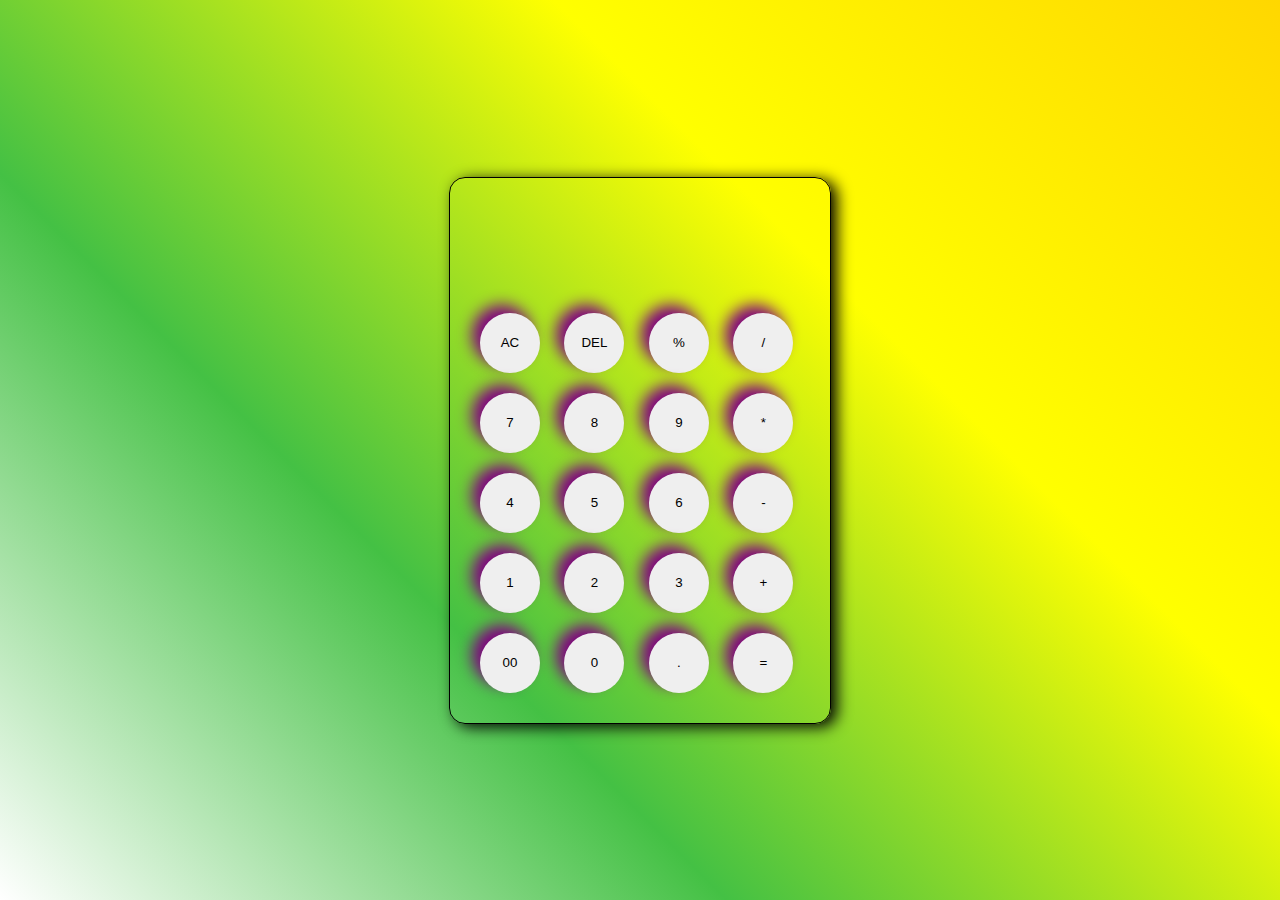
<file: week_5/calc/calc.html>
<!DOCTYPE html>
<html lang="en">
<head>
    <meta charset="UTF-8">
    <meta name="viewport" content="width=device-width, initial-scale=1.0">
    <title>Calculator</title>
    <link rel="stylesheet" href="calc.css">

</head>
<body>
    <div class="container">
        <div class="calculator">
            <input type="text" id="inputBox">
            <div>
            <button class="button operator">AC</button>
            <button class="button operator">DEL</button>
            <button class="button operator">%</button>
            <button class="button operator">/</button>
            <div>
            <button class="button ">7</button>
            <button class="button ">8</button>
            <button class="button ">9</button>
            <button class="button operator ">*</button>
    
            </div>
            <div>
            <button class="button ">4</button>
            <button class="button ">5</button>
            <button class="button ">6</button>
            <button class="button operator ">-</button>
            </div>
           <div>
            <button class="button ">1</button>
            <button class="button ">2</button>
            <button class="button ">3</button>
            <button class="button operator ">+</button>
           </div>
            <button class="button ">00</button>
            <button class="button ">0</button>
            <button class="button ">.</button>
            <button class="button equalButton ">=</button>
        </div>

    
    <script src="calc.js"></script>
</body>
</html>
</file>
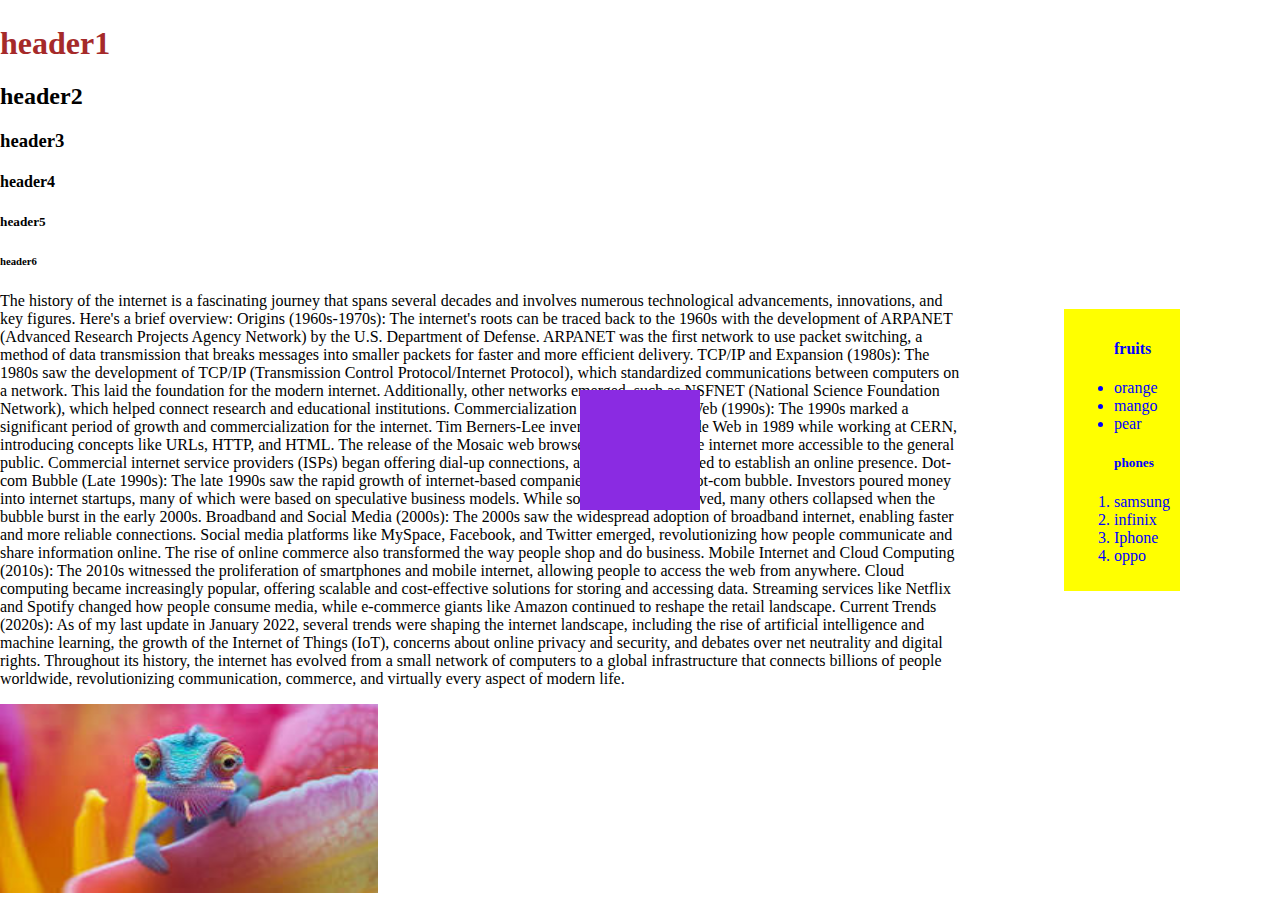
<file: week_5/web_design/images/bouncing_ball.html>
<!DOCTYPE html>
<html lang="en">
<head>
    <meta charset="UTF-8">
    <meta name="viewport" content="width=device-width, initial-scale=1.0">
    <title>Bounce</title>
</head>
<body>
    <div>
        <h1 class="header-1">header1</h1>
        <h2>header2</h2>
        <h3>header3</h3>
        <h4>header4</h4>
        <h5>header5</h5>
        <h6>header6</h6>
        <p>The history of the internet is a fascinating journey that spans several decades and involves numerous technological advancements, innovations, and key figures. Here's a brief overview:

            Origins (1960s-1970s): The internet's roots can be traced back to the 1960s with the development of ARPANET (Advanced Research Projects Agency Network) by the U.S. Department of Defense. ARPANET was the first network to use packet switching, a method of data transmission that breaks messages into smaller packets for faster and more efficient delivery.
            
            TCP/IP and Expansion (1980s): The 1980s saw the development of TCP/IP (Transmission Control Protocol/Internet Protocol), which standardized communications between computers on a network. This laid the foundation for the modern internet. Additionally, other networks emerged, such as NSFNET (National Science Foundation Network), which helped connect research and educational institutions.
            
            Commercialization and World Wide Web (1990s): The 1990s marked a significant period of growth and commercialization for the internet. Tim Berners-Lee invented the World Wide Web in 1989 while working at CERN, introducing concepts like URLs, HTTP, and HTML. The release of the Mosaic web browser in 1993 made the internet more accessible to the general public. Commercial internet service providers (ISPs) began offering dial-up connections, and businesses started to establish an online presence.
            
            Dot-com Bubble (Late 1990s): The late 1990s saw the rapid growth of internet-based companies, leading to the dot-com bubble. Investors poured money into internet startups, many of which were based on speculative business models. While some companies thrived, many others collapsed when the bubble burst in the early 2000s.
            
            Broadband and Social Media (2000s): The 2000s saw the widespread adoption of broadband internet, enabling faster and more reliable connections. Social media platforms like MySpace, Facebook, and Twitter emerged, revolutionizing how people communicate and share information online. The rise of online commerce also transformed the way people shop and do business.
            
            Mobile Internet and Cloud Computing (2010s): The 2010s witnessed the proliferation of smartphones and mobile internet, allowing people to access the web from anywhere. Cloud computing became increasingly popular, offering scalable and cost-effective solutions for storing and accessing data. Streaming services like Netflix and Spotify changed how people consume media, while e-commerce giants like Amazon continued to reshape the retail landscape.
            
            Current Trends (2020s): As of my last update in January 2022, several trends were shaping the internet landscape, including the rise of artificial intelligence and machine learning, the growth of the Internet of Things (IoT), concerns about online privacy and security, and debates over net neutrality and digital rights.
            
            Throughout its history, the internet has evolved from a small network of computers to a global infrastructure that connects billions of people worldwide, revolutionizing communication, commerce, and virtually every aspect of modern life.
            </p>
        <img src="[data-uri]" alt="" srcset="">
    </div>
    <link rel="stylesheet" href="ball.css">
    <section>
        <ul>
            <h4>fruits</h4>
            <li>orange</li>
            <li>mango</li>
            <li>pear</li>
        </ul>
        <ol>
            <h5>phones</h5>
            <li>samsung</li>
            <li>infinix</li>
            <li>Iphone</li>
            <li>oppo</li>
        </ol>
    </section>
    <section class="ball" id="bouncing">

    </section>
</body>
</html>
</file>
<file: week_5/calc/calc.css>
*{
    margin: 0;
    padding: 0;
    box-sizing: border-box;
    font-family: 'popping',sans-serif;
}
body{
    width: 100%;
    height: 100vh;
    display: flex;
    justify-content: center;
    align-items: center;
    background: linear-gradient(45deg,white,#0a0b,yellow,gold)
}
.calculator{
    border: 1px,solid,black;
    padding: 20px;
    border-radius: 16px;
    background: transparent;
    box-shadow: 6px 3px 15px;
}
input{
    width: 320px;
    border: none;
    padding:20px;
    margin: 10px;
    background:transparent;
    box-shadow: 0px 5px 15px,red;
    font-size: 40px;
    cursor: pointer;
    text-align: right;
}
button{
    border: none;
    width: 60px;
    height: 60px;
    margin: 10px;
    border-radius: 50%;
    cursor: pointer;
    box-shadow: -8px -8px 15px purple;
}
</file>
<file: week_5/web_design/images/ball.css>
section{
    background-color: yellow;
    color: blue;
    margin: 100px;
    padding: 10px;
}
img{
    width: 10cm;
    height:5cm;
}
.header-1{
    color:brown
}
.ball{
    background-color: blueviolet;
    height:100px;
    width:100px
}
#bouncing{
    position:absolute;
}
body{
margin: 0px;
padding:0px;
height:100vh;
display: flex;
justify-content: center;
align-items: center;
}
</file>
